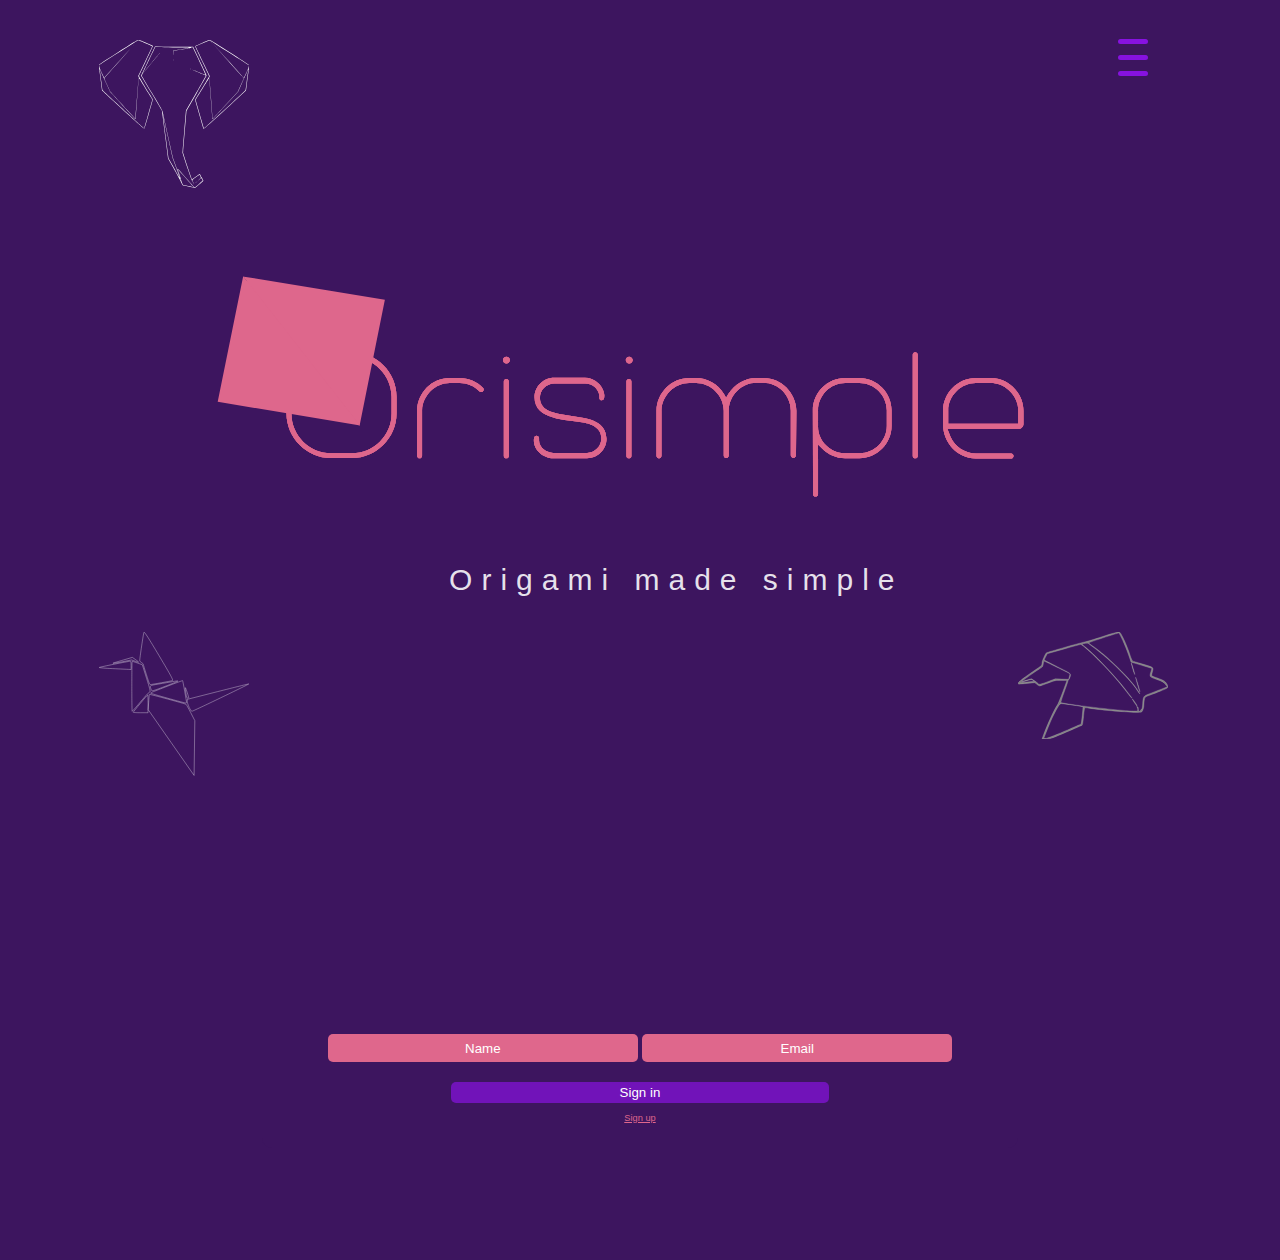
<file: index.html>
<!DOCTYPE html>
<html lang="en">
<head>
    <meta charset="UTF-8">
    <meta name="viewport" content="width=device-width, initial-scale=1.0">
    <link rel="stylesheet" href="style.css">
    <title>Orisimple</title>
    <link rel="shortcut icon" href="./img/short logo.png" type="image/png">
</head>
<body>
    
        <section class="hero">
            <div class="hero_container hero_container-flex">
                <img src="./img/elephant_origami.svg" alt="origami elephant head" class="hero_animal hero_elephant">
                <div class="hero_menu hero_menu--open">
                    <ul class="menu--off list-disp">
                        <li class="hero_menu_item"><a href="#" >Home</a></li>
                        <li class="hero_menu_item"><a href="./about.html" >About Us</a></li>
                        <li class="hero_menu_item"><a href="#" >Contact</a></li>
                    </ul>
                    <div class="menu_burger">
                    </div>
                </div>
            </div>
            <div class="hero_container">
                <!-- <img src="./img/orismple_logo.svg" alt="orisimple logo" class="hero_logo"> -->
                
                <!-- here's the svg starting -->
                <div class="hero_logo">
                    <svg version="1.1"
                    x="0px" y="0px" viewBox="0 0 420 159.7"
                   style="enable-background:new 0 0 420 159.7;" xml:space="preserve">
               <style type="text/css">
                 
               </style>
               <sodipodi:namedview  bordercolor="#666666" borderopacity="1.0" fit-margin-bottom="0" fit-margin-left="0" fit-margin-right="0" fit-margin-top="0" id="base" inkscape:current-layer="layer1" inkscape:cx="494.73332" inkscape:cy="-252.78549" inkscape:document-units="mm" inkscape:pageopacity="0.0" inkscape:pageshadow="2" inkscape:snap-global="false" inkscape:window-height="837" inkscape:window-maximized="1" inkscape:window-width="1600" inkscape:window-x="1358" inkscape:window-y="-8" inkscape:zoom="0.7" pagecolor="#ffffff" showgrid="false">
                  </sodipodi:namedview>
               <g>
                  <g id="text1009">
                      <path id="path1101" class="st0" d="M70.3,59.7c-11.2,0-20.6,9.4-20.6,20.6v7.8c0,11.2,9.3,20.6,20.6,20.6H80
                          c11.1,0,20.6-9.3,20.6-20.6v-7.8c0-11.2-9.4-20.6-20.6-20.6H70.3z M52.1,80.4c0-10,8.3-18.3,18.3-18.3H80
                          c9.9,0,18.3,8.3,18.3,18.3v7.8c0,10-8.3,18.3-18.3,18.3h-9.7c-10,0-18.3-8.3-18.3-18.3V80.4z"/>
                      <path id="path1103" class="st0" d="M110.1,86.8v20.8c0,0.7,0.5,1.2,1.2,1.2c0.6,0,1.1-0.5,1.1-1.2v-21c0.2-6.8,6.1-12.6,12.8-12.6
                          h4.7c3.3,0,6.6,1.4,9,3.8c0.3,0.3,0.5,0.4,0.9,0.4c0.6,0,1.1-0.5,1.1-1.2c0-0.3-0.1-0.6-0.4-0.8c-2.8-2.9-6.7-4.5-10.7-4.5h-4.7
                          C117,71.7,110.2,78.5,110.1,86.8L110.1,86.8z"/>
                      <path id="path1105" class="st0" d="M150.2,107.7c0,0.6,0.5,1.1,1.2,1.1c0.6,0,1.1-0.5,1.1-1.1V73.3c0-0.7-0.5-1.2-1.1-1.2
                          c-0.7,0-1.2,0.5-1.2,1.2V107.7z M151.4,61.8c-0.9,0-1.6,0.7-1.6,1.6c0,0.9,0.7,1.6,1.6,1.6c0.9,0,1.6-0.7,1.6-1.6
                          C153,62.5,152.3,61.8,151.4,61.8z"/>
                      <path id="path1107" class="st0" d="M196.6,80.8c0-0.4,0.1-0.6,0.1-0.9c0-1.8-1.1-4-2.4-5.4l-0.3-0.3c-1.7-1.7-4-2.6-6.3-2.6h-14.3
                          c-4.8,0-9,4-9,9c0,10.7,14.9,10.2,22.6,11.7c3.6,0.7,8.3,2.3,8.3,7.4c0,3.6-3,6.6-6.6,6.6H173c-3.1,0-6.5-2.5-6.5-5.7
                          c0-0.3,0-0.5,0-1c0-0.7-0.5-1.2-1.2-1.2c-1.1,0-1.2,1.4-1.2,2.3c0,4.3,4.4,8.1,9,8.1h15.6c5.1,0,9-4.2,9-9
                          c0-15.9-30.8-5.7-30.8-19c0-3.6,3-6.6,6.6-6.6h14.3c1.8,0,3.4,0.7,4.7,1.9l0.4,0.4c0.8,1,1.5,2.5,1.5,3.6c0,0.2,0,0.4,0,0.8
                          c0,0.6,0.5,1.1,1.1,1.1C196.1,81.9,196.6,81.4,196.6,80.8L196.6,80.8z"/>
                      <path id="path1109" class="st0" d="M206.9,107.7c0,0.6,0.5,1.1,1.2,1.1c0.6,0,1.1-0.5,1.1-1.1V73.3c0-0.7-0.5-1.2-1.1-1.2
                          c-0.7,0-1.2,0.5-1.2,1.2V107.7z M208.2,61.8c-0.9,0-1.6,0.7-1.6,1.6c0,0.9,0.7,1.6,1.6,1.6c0.9,0,1.6-0.7,1.6-1.6
                          C209.7,62.5,209,61.8,208.2,61.8z"/>
                      <path id="path1111" class="st0" d="M285.5,86.8L285.5,86.8c-0.2-8.3-7-15.1-15.2-15.1h-3.2c-5.4,0-10,2.7-13.1,7.4l-1,1.7l-1-1.7
                          c-2.7-4.7-7.8-7.4-13-7.4H236c-8.3,0-15,6.8-15.2,15v20.9c0,0.7,0.5,1.2,1.2,1.2c0.6,0,1.1-0.5,1.1-1.2v-21
                          c0.2-6.8,6.1-12.6,12.8-12.6h3.2c6.8,0,12.8,5.8,12.8,12.8v20.7c0,0.7,0.5,1.2,1.1,1.2c0.7,0,1.2-0.5,1.2-1.2v-21
                          c0.2-6.7,5.8-12.6,12.8-12.6h3.2c6.8,0,12.7,5.7,12.7,12.8v20.7c0,0.7,0.6,1.2,1.2,1.2c0.7,0,1.2-0.5,1.2-1.2L285.5,86.8z"/>
                      <path id="path1113" class="st0" d="M293.2,125.4c0,0.6,0.5,1.1,1.1,1.1c0.7,0,1.2-0.5,1.2-1.1v-23l2,2c2.8,2.8,6.6,4.4,10.5,4.4
                          h6.6c8.1,0,14.9-6.8,14.9-14.9v-7.3c0-8.1-6.8-14.9-14.9-14.9h-6.6c-8.1,0-14.9,6.8-14.9,14.9L293.2,125.4z M295.5,91.7v-5.1
                          c0-6.8,5.7-12.6,12.6-12.6h6.6c6.8,0,12.6,5.7,12.6,12.6v7.3c0,6.8-5.7,12.6-12.6,12.6h-6.6c-6.6,0-12.6-5.5-12.6-12.3V91.7z"/>
                      <path id="path1115" class="st0" d="M339.3,107.7c0,0.6,0.5,1.1,1.1,1.1c0.7,0,1.2-0.5,1.2-1.1V60.9c0-0.6-0.5-1.1-1.2-1.1
                          c-0.6,0-1.1,0.5-1.1,1.1V107.7z"/>
                      <path id="path1117" class="st0" d="M355.3,95.2h33.1c1.1,0,2.1-1,2.1-2.2v-6.1c0-8.3-6.9-15.2-15.2-15.2h-6.8
                          c-8.3,0-15.2,6.9-15.2,15.2v6.1c0,8.4,6.3,15.9,15.2,15.9h16.3c0.6,0,1.1-0.5,1.1-1.2c0-0.6-0.5-1.1-1.1-1.1h-16.3
                          c-4.9,0-9.7-3-11.7-7.6L355.3,95.2z M388.1,92.8h-32.4v-6c0-7,6-12.8,12.8-12.8h6.8c6.9,0,12.8,5.9,12.8,12.8L388.1,92.8z"/>
                  </g>
                  
                      <g id="g1015" transform="matrix(0.53790207,-0.33918676,0.376565,0.48450939,-122.46561,148.49809)" inkscape:export-xdpi="96" inkscape:export-ydpi="96">
                      <path id="path1011" inkscape:connector-curvature="0" class="st1" d="M309.7,100.7l-35-102.7L312-18l31.6,16.6l-32.9,101.6
                          L309.7,100.7z"/>
                      <path id="path1013" inkscape:connector-curvature="0" class="st2" d="M291.8-18.8l17.5-16l17.1,15.7c9.4,8.6,17.4,16,17.8,16.3
                          c0.6,0.5-2,8.8-16.5,53.7c-9.5,29.2-17.3,53.1-17.5,53.1c-0.4,0-36-105.1-36-106.1C274.2-2.5,282.1-10.1,291.8-18.8z M292.4,49.9
                          l17.3,50.8l-0.3-6.7c-0.2-6.3-2.2-64.3-2.9-87.4l-0.3-10.3l-4.6,0.3c-2.5,0.2-9.5,0.6-15.5,0.9c-7.2,0.4-10.9,0.8-10.9,1.1
                          C275.2-1.1,282.9,22,292.4,49.9L292.4,49.9z M327.2,49.4l16.5-50.8l-1.3-0.3c-1.1-0.3-25.9-1.9-29.2-1.9l-1.1,0l0,13.5
                          c0,7.4-0.3,27.6-0.6,44.7c-0.3,17.2-0.6,34.5-0.6,38.4l0,7.2L327.2,49.4z"/>
                  </g>
                  <g id="text1019">
                      <path id="path1082" class="st0" d="M70.3,59.7c-11.2,0-20.6,9.4-20.6,20.6v7.8c0,11.2,9.3,20.6,20.6,20.6H80
                          c11.1,0,20.6-9.3,20.6-20.6v-7.8c0-11.2-9.4-20.6-20.6-20.6H70.3z M52.1,80.4c0-10,8.3-18.3,18.3-18.3H80
                          c9.9,0,18.3,8.3,18.3,18.3v7.8c0,10-8.3,18.3-18.3,18.3h-9.7c-10,0-18.3-8.3-18.3-18.3V80.4z"/>
                      <path id="path1084" class="st0" d="M110.1,86.8v20.8c0,0.7,0.5,1.2,1.2,1.2c0.6,0,1.1-0.5,1.1-1.2v-21c0.2-6.8,6.1-12.6,12.8-12.6
                          h4.7c3.3,0,6.6,1.4,9,3.8c0.3,0.3,0.5,0.4,0.9,0.4c0.6,0,1.1-0.5,1.1-1.2c0-0.3-0.1-0.6-0.4-0.8c-2.8-2.9-6.7-4.5-10.7-4.5h-4.7
                          C117,71.7,110.2,78.5,110.1,86.8L110.1,86.8z"/>
                      <path id="path1086" class="st0" d="M150.2,107.7c0,0.6,0.5,1.1,1.2,1.1c0.6,0,1.1-0.5,1.1-1.1V73.3c0-0.7-0.5-1.2-1.1-1.2
                          c-0.7,0-1.2,0.5-1.2,1.2V107.7z M151.4,61.8c-0.9,0-1.6,0.7-1.6,1.6c0,0.9,0.7,1.6,1.6,1.6c0.9,0,1.6-0.7,1.6-1.6
                          C153,62.5,152.3,61.8,151.4,61.8z"/>
                      <path id="path1088" class="st0" d="M196.6,80.8c0-0.4,0.1-0.6,0.1-0.9c0-1.8-1.1-4-2.4-5.4l-0.3-0.3c-1.7-1.7-4-2.6-6.3-2.6h-14.3
                          c-4.8,0-9,4-9,9c0,10.7,14.9,10.2,22.6,11.7c3.6,0.7,8.3,2.3,8.3,7.4c0,3.6-3,6.6-6.6,6.6H173c-3.1,0-6.5-2.5-6.5-5.7
                          c0-0.3,0-0.5,0-1c0-0.7-0.5-1.2-1.2-1.2c-1.1,0-1.2,1.4-1.2,2.3c0,4.3,4.4,8.1,9,8.1h15.6c5.1,0,9-4.2,9-9
                          c0-15.9-30.8-5.7-30.8-19c0-3.6,3-6.6,6.6-6.6h14.3c1.8,0,3.4,0.7,4.7,1.9l0.4,0.4c0.8,1,1.5,2.5,1.5,3.6c0,0.2,0,0.4,0,0.8
                          c0,0.6,0.5,1.1,1.1,1.1C196.1,81.9,196.6,81.4,196.6,80.8L196.6,80.8z"/>
                      <path id="path1090" class="st0" d="M206.9,107.7c0,0.6,0.5,1.1,1.2,1.1c0.6,0,1.1-0.5,1.1-1.1V73.3c0-0.7-0.5-1.2-1.1-1.2
                          c-0.7,0-1.2,0.5-1.2,1.2V107.7z M208.2,61.8c-0.9,0-1.6,0.7-1.6,1.6c0,0.9,0.7,1.6,1.6,1.6c0.9,0,1.6-0.7,1.6-1.6
                          C209.7,62.5,209,61.8,208.2,61.8z"/>
                      <path id="path1092" class="st0" d="M285.5,86.8L285.5,86.8c-0.2-8.3-7-15.1-15.2-15.1h-3.2c-5.4,0-10,2.7-13.1,7.4l-1,1.7l-1-1.7
                          c-2.7-4.7-7.8-7.4-13-7.4H236c-8.3,0-15,6.8-15.2,15v20.9c0,0.7,0.5,1.2,1.2,1.2c0.6,0,1.1-0.5,1.1-1.2v-21
                          c0.2-6.8,6.1-12.6,12.8-12.6h3.2c6.8,0,12.8,5.8,12.8,12.8v20.7c0,0.7,0.5,1.2,1.1,1.2c0.7,0,1.2-0.5,1.2-1.2v-21
                          c0.2-6.7,5.8-12.6,12.8-12.6h3.2c6.8,0,12.7,5.7,12.7,12.8v20.7c0,0.7,0.6,1.2,1.2,1.2c0.7,0,1.2-0.5,1.2-1.2L285.5,86.8z"/>
                      <path id="path1094" class="st0" d="M293.2,125.4c0,0.6,0.5,1.1,1.1,1.1c0.7,0,1.2-0.5,1.2-1.1v-23l2,2c2.8,2.8,6.6,4.4,10.5,4.4
                          h6.6c8.1,0,14.9-6.8,14.9-14.9v-7.3c0-8.1-6.8-14.9-14.9-14.9h-6.6c-8.1,0-14.9,6.8-14.9,14.9L293.2,125.4z M295.5,91.7v-5.1
                          c0-6.8,5.7-12.6,12.6-12.6h6.6c6.8,0,12.6,5.7,12.6,12.6v7.3c0,6.8-5.7,12.6-12.6,12.6h-6.6c-6.6,0-12.6-5.5-12.6-12.3V91.7z"/>
                      <path id="path1096" class="st0" d="M339.3,107.7c0,0.6,0.5,1.1,1.1,1.1c0.7,0,1.2-0.5,1.2-1.1V60.9c0-0.6-0.5-1.1-1.2-1.1
                          c-0.6,0-1.1,0.5-1.1,1.1V107.7z"/>
                      <path id="path1098" class="st0" d="M355.3,95.2h33.1c1.1,0,2.1-1,2.1-2.2v-6.1c0-8.3-6.9-15.2-15.2-15.2h-6.8
                          c-8.3,0-15.2,6.9-15.2,15.2v6.1c0,8.4,6.3,15.9,15.2,15.9h16.3c0.6,0,1.1-0.5,1.1-1.2c0-0.6-0.5-1.1-1.1-1.1h-16.3
                          c-4.9,0-9.7-3-11.7-7.6L355.3,95.2z M388.1,92.8h-32.4v-6c0-7,6-12.8,12.8-12.8h6.8c6.9,0,12.8,5.9,12.8,12.8L388.1,92.8z"/>
                  </g>
                  
                      <g id="g1025" transform="matrix(0.53790207,-0.33918676,0.376565,0.48450939,-122.46561,148.49809)" inkscape:export-xdpi="96" inkscape:export-ydpi="96">
                      <path id="path1021" inkscape:connector-curvature="0" class="st1" d="M309.7,100.7l-35-102.7L312-18l31.6,16.6l-32.9,101.6
                          L309.7,100.7z"/>
                      <path id="path1023" inkscape:connector-curvature="0" class="st2" d="M291.8-18.8l17.5-16l17.1,15.7c9.4,8.6,17.4,16,17.8,16.3
                          c0.6,0.5-2,8.8-16.5,53.7c-9.5,29.2-17.3,53.1-17.5,53.1c-0.4,0-36-105.1-36-106.1C274.2-2.5,282.1-10.1,291.8-18.8z M292.4,49.9
                          l17.3,50.8l-0.3-6.7c-0.2-6.3-2.2-64.3-2.9-87.4l-0.3-10.3l-4.6,0.3c-2.5,0.2-9.5,0.6-15.5,0.9c-7.2,0.4-10.9,0.8-10.9,1.1
                          C275.2-1.1,282.9,22,292.4,49.9L292.4,49.9z M327.2,49.4l16.5-50.8l-1.3-0.3c-1.1-0.3-25.9-1.9-29.2-1.9l-1.1,0l0,13.5
                          c0,7.4-0.3,27.6-0.6,44.7c-0.3,17.2-0.6,34.5-0.6,38.4l0,7.2L327.2,49.4z"/>
                  </g>
                  <g id="text1029">
                      <path id="path1063" class="st0" d="M70.3,59.7c-11.2,0-20.6,9.4-20.6,20.6v7.8c0,11.2,9.3,20.6,20.6,20.6H80
                          c11.1,0,20.6-9.3,20.6-20.6v-7.8c0-11.2-9.4-20.6-20.6-20.6H70.3z M52.1,80.4c0-10,8.3-18.3,18.3-18.3H80
                          c9.9,0,18.3,8.3,18.3,18.3v7.8c0,10-8.3,18.3-18.3,18.3h-9.7c-10,0-18.3-8.3-18.3-18.3V80.4z"/>
                      <path id="path1065" class="st0" d="M110.1,86.8v20.8c0,0.7,0.5,1.2,1.2,1.2c0.6,0,1.1-0.5,1.1-1.2v-21c0.2-6.8,6.1-12.6,12.8-12.6
                          h4.7c3.3,0,6.6,1.4,9,3.8c0.3,0.3,0.5,0.4,0.9,0.4c0.6,0,1.1-0.5,1.1-1.2c0-0.3-0.1-0.6-0.4-0.8c-2.8-2.9-6.7-4.5-10.7-4.5h-4.7
                          C117,71.7,110.2,78.5,110.1,86.8L110.1,86.8z"/>
                      <path id="path1067" class="st0" d="M150.2,107.7c0,0.6,0.5,1.1,1.2,1.1c0.6,0,1.1-0.5,1.1-1.1V73.3c0-0.7-0.5-1.2-1.1-1.2
                          c-0.7,0-1.2,0.5-1.2,1.2V107.7z M151.4,61.8c-0.9,0-1.6,0.7-1.6,1.6c0,0.9,0.7,1.6,1.6,1.6c0.9,0,1.6-0.7,1.6-1.6
                          C153,62.5,152.3,61.8,151.4,61.8z"/>
                      <path id="path1069" class="st0" d="M196.6,80.8c0-0.4,0.1-0.6,0.1-0.9c0-1.8-1.1-4-2.4-5.4l-0.3-0.3c-1.7-1.7-4-2.6-6.3-2.6h-14.3
                          c-4.8,0-9,4-9,9c0,10.7,14.9,10.2,22.6,11.7c3.6,0.7,8.3,2.3,8.3,7.4c0,3.6-3,6.6-6.6,6.6H173c-3.1,0-6.5-2.5-6.5-5.7
                          c0-0.3,0-0.5,0-1c0-0.7-0.5-1.2-1.2-1.2c-1.1,0-1.2,1.4-1.2,2.3c0,4.3,4.4,8.1,9,8.1h15.6c5.1,0,9-4.2,9-9
                          c0-15.9-30.8-5.7-30.8-19c0-3.6,3-6.6,6.6-6.6h14.3c1.8,0,3.4,0.7,4.7,1.9l0.4,0.4c0.8,1,1.5,2.5,1.5,3.6c0,0.2,0,0.4,0,0.8
                          c0,0.6,0.5,1.1,1.1,1.1C196.1,81.9,196.6,81.4,196.6,80.8L196.6,80.8z"/>
                      <path id="path1071" class="st0" d="M206.9,107.7c0,0.6,0.5,1.1,1.2,1.1c0.6,0,1.1-0.5,1.1-1.1V73.3c0-0.7-0.5-1.2-1.1-1.2
                          c-0.7,0-1.2,0.5-1.2,1.2V107.7z M208.2,61.8c-0.9,0-1.6,0.7-1.6,1.6c0,0.9,0.7,1.6,1.6,1.6c0.9,0,1.6-0.7,1.6-1.6
                          C209.7,62.5,209,61.8,208.2,61.8z"/>
                      <path id="path1073" class="st0" d="M285.5,86.8L285.5,86.8c-0.2-8.3-7-15.1-15.2-15.1h-3.2c-5.4,0-10,2.7-13.1,7.4l-1,1.7l-1-1.7
                          c-2.7-4.7-7.8-7.4-13-7.4H236c-8.3,0-15,6.8-15.2,15v20.9c0,0.7,0.5,1.2,1.2,1.2c0.6,0,1.1-0.5,1.1-1.2v-21
                          c0.2-6.8,6.1-12.6,12.8-12.6h3.2c6.8,0,12.8,5.8,12.8,12.8v20.7c0,0.7,0.5,1.2,1.1,1.2c0.7,0,1.2-0.5,1.2-1.2v-21
                          c0.2-6.7,5.8-12.6,12.8-12.6h3.2c6.8,0,12.7,5.7,12.7,12.8v20.7c0,0.7,0.6,1.2,1.2,1.2c0.7,0,1.2-0.5,1.2-1.2L285.5,86.8z"/>
                      <path id="path1075" class="st0" d="M293.2,125.4c0,0.6,0.5,1.1,1.1,1.1c0.7,0,1.2-0.5,1.2-1.1v-23l2,2c2.8,2.8,6.6,4.4,10.5,4.4
                          h6.6c8.1,0,14.9-6.8,14.9-14.9v-7.3c0-8.1-6.8-14.9-14.9-14.9h-6.6c-8.1,0-14.9,6.8-14.9,14.9L293.2,125.4z M295.5,91.7v-5.1
                          c0-6.8,5.7-12.6,12.6-12.6h6.6c6.8,0,12.6,5.7,12.6,12.6v7.3c0,6.8-5.7,12.6-12.6,12.6h-6.6c-6.6,0-12.6-5.5-12.6-12.3V91.7z"/>
                      <path id="path1077" class="st0" d="M339.3,107.7c0,0.6,0.5,1.1,1.1,1.1c0.7,0,1.2-0.5,1.2-1.1V60.9c0-0.6-0.5-1.1-1.2-1.1
                          c-0.6,0-1.1,0.5-1.1,1.1V107.7z"/>
                      <path id="path1079" class="st0" d="M355.3,95.2h33.1c1.1,0,2.1-1,2.1-2.2v-6.1c0-8.3-6.9-15.2-15.2-15.2h-6.8
                          c-8.3,0-15.2,6.9-15.2,15.2v6.1c0,8.4,6.3,15.9,15.2,15.9h16.3c0.6,0,1.1-0.5,1.1-1.2c0-0.6-0.5-1.1-1.1-1.1h-16.3
                          c-4.9,0-9.7-3-11.7-7.6L355.3,95.2z M388.1,92.8h-32.4v-6c0-7,6-12.8,12.8-12.8h6.8c6.9,0,12.8,5.9,12.8,12.8L388.1,92.8z"/>
                  </g>
                  
                      <g id="g1035" transform="matrix(0.53790207,-0.33918676,0.376565,0.48450939,-122.46561,148.49809)" inkscape:export-xdpi="96" inkscape:export-ydpi="96">
                      <path id="path1031" inkscape:connector-curvature="0" class="st1" d="M309.7,100.7l-35-102.7L312-18l31.6,16.6l-32.9,101.6
                          L309.7,100.7z"/>
                      <path id="path1033" inkscape:connector-curvature="0" class="st2" d="M291.8-18.8l17.5-16l17.1,15.7c9.4,8.6,17.4,16,17.8,16.3
                          c0.6,0.5-2,8.8-16.5,53.7c-9.5,29.2-17.3,53.1-17.5,53.1c-0.4,0-36-105.1-36-106.1C274.2-2.5,282.1-10.1,291.8-18.8z M292.4,49.9
                          l17.3,50.8l-0.3-6.7c-0.2-6.3-2.2-64.3-2.9-87.4l-0.3-10.3l-4.6,0.3c-2.5,0.2-9.5,0.6-15.5,0.9c-7.2,0.4-10.9,0.8-10.9,1.1
                          C275.2-1.1,282.9,22,292.4,49.9L292.4,49.9z M327.2,49.4l16.5-50.8l-1.3-0.3c-1.1-0.3-25.9-1.9-29.2-1.9l-1.1,0l0,13.5
                          c0,7.4-0.3,27.6-0.6,44.7c-0.3,17.2-0.6,34.5-0.6,38.4l0,7.2L327.2,49.4z"/>
                  </g>
               </g>
               <path id="right-fold" inkscape:connector-curvature="0" class="st3" d="M30.1,24.8L30,25.1l53.3,68.2l0.2,0.4l11.7-58.2L30.1,24.8z"/>
               <path id="left-fold" inkscape:connector-curvature="0" class="st3" d="M83.1,93.5l0.1-0.4L29.9,24.9l-0.2-0.4L17.9,82.7L83.1,93.5z"/>
               </svg>
               <!-- here's the svg ending -->
                </div>
                <h3 class="hero_tagline">Origami made simple</h3>
            </div>
            <div class="hero_container hero_container-flex ">
                <img src="./img/crane_origami.svg" alt="origami crane" class="hero_animal">
                <img src="./img/frog_origami.svg" alt="origami frog" class="hero_animal">
            </div>
        </section>
        <section class="signin">
            <form action="" class="signin_form">
                <input type="text" class="signin_input" placeholder="Name">
                <input type="text" class="signin_input" placeholder="Email">
                <button class="signin_btn">Sign in</button>
                <p class="signin_signup">Sign up</p>
            </form>
        </section>
    
    <script src="./script.js"></script>
</body>
</html>
</file>
<file: style.css>
/* variables */
:root {
    --primary-color:#3d155f;
    --secondary-color: #df678c;
    --complementary-purple: #8712E0;
}

/* default resets */
*{
    margin: 0;
    padding: 0;
    box-sizing: border-box;
}

/* fonts*/
@import url('https://fonts.googleapis.com/css2?family=Open+Sans:ital,wght@0,300;0,400;0,600;0,700;1,300;1,400;1,600;1,700&display=swap');

body {
    width: 100%;
    background-color: var(--primary-color);
    font-family: 'Open Sans', sans-serif;
    overflow-x: hidden;
}

a {
    outline: none;
    text-decoration: none;
    color: white;
}


/*mobile-first*/

.hero {
    width: 99%;
    padding: 5px;
}

.hero_container {
    width:85%;
    margin: 35px auto;
    text-align: center;
}
.hero_container-flex {
    display: flex;
    justify-content: space-between;
    align-items: flex-start;
}

.hero_menu {
    position: relative;
    display: flex;
    justify-content: center;
    align-items: center;
    width: 10%;
    flex-shrink: 0;
    cursor: pointer;
    transition: all .5s ease-in-out;
    margin-top: 5px;
    
}

.list-disp {
    display:flex;
    color: white;
    list-style-type: none;
    justify-content: space-between;
    transition: all .5s ease-in-out
}


.hero_menu_item {
    padding: 0 .5em;
    margin: 0 .2em;
    border-top: 1px solid var(--complementary-purple) ;
    font-size: 15px;
    border-radius: 5px 5px 0 0;
}

.hero_menu_item:hover {
    background-color: rgba(135, 18, 224, 0.7);
}
.menu_burger {
    width: 30px;
    height: 5px;
    position: absolute;
    right: 20px;
    top: 10px;
    border-radius: 5px;
    background: var(--complementary-purple);
    transition: all .5s ease-in-out;
}

.menu_burger::before, .menu_burger::after {
    content: '';
    display: block;
    position: absolute;
    width: 30px;
    height: 5px;
    border-radius: 5px;
    background: var(--complementary-purple);
    transition: all .5s ease-in-out;
}

.menu_burger::before {
    transform: translateY(-16px);
}

.menu_burger::after {
    transform: translateY(16px);
}

/* Menu_burger animation */
.menu--open {
    display: flex;
    width: 100%;
    justify-content: space-between;
}

.menu--off {
    display:none;
}
.menu--open .menu_burger {
    transform: translateX(-15px);
    background: transparent;
}

.menu--open .menu_burger::before {
    transform: rotate(45deg) translate(10px, -10px)
}

.menu--open .menu_burger::after {
    transform: rotate(-45deg) translate(10px, 10px)
}



.hero_animal {
    display: inline-block;
    width: 30%;
    min-width: 15px;
    max-width: 150px;
}

.hero_logo {
    width: 85%;
    min-width: 170px;
    margin: 0 auto;
}

.hero_tagline {
    margin: -10px 0 10px 0;
    color: rgba(255, 255, 255, 0.877);
    width: 90%;
    font-size: 3.7vw;
    font-weight: 400;
    letter-spacing: .3em;
    margin-left: 9%;
}

.signin {
    background-color: var(--secondary-color);
    height: 40vh;
    width: 100%;
    margin: 0;
}

.signin_form {
    background-color: var(--primary-color);
    width: 70%;
    margin: -1px auto;
    border-radius: 0 0 10px 10px;
    text-align: center;
    padding: 25px 0;
    box-shadow: 0px 4px 4px rgba(0, 0, 0, 0.25);
}

.signin_input {
    display: block;
    color: white;
    padding: .5em .75em;
    margin: 10px auto;
    width: 65%;
    border-radius: 5px;
    border:none;
    background-color: var(--secondary-color);
    outline: 0;
    text-align: center;
    font-weight: 200;
}

.signin_input::placeholder {
    color: white;
}

.signin_btn {
    color:white;
    background-color: rgba(135, 18, 224, 0.7);
    padding: .2em .5em;
    border:none;
    border-radius: 5px;
    margin: 10px 0;
    outline: none;
    cursor: pointer;
}

.signin_btn:hover {
    background-color:var(--complementary-purple);
    color: white;
}

.signin_signup {
    color:var(--secondary-color);
    font-size: .58rem;
    text-decoration: underline;
    cursor: pointer;
}

/* Small Tablets */
@media screen and (min-width:545px) {
    .signin_input {
        display: inline-block;
        width: 41%;
    }
    .signin_btn {
        display: block;
        width: 50%;
        margin: 10px auto;
    }
}

/* Large Tablets */
@media screen and (min-width: 900px) {
    .hero_menu_item {
        font-size: 23px;
    }

    .hero_tagline {
        font-size: 30px;
    }
}

/* Desktop */
@media screen and (min-width:1120px ) {
    .hero {
        height:100vh;
    }
    .signin {
       background-color: var(--primary-color);
       padding: 100px;
    }

    .signin_form {
        box-shadow: none;
    }
}

/* Animation */
.st0{fill:#DE668C;}
.st1{fill:#3D145F;stroke:#3C145F;stroke-width:0.1721;}
.st2{fill:#DE678C;stroke:#3C145F;stroke-width:0.1721;}
.st3{fill:#DE678C;}


@keyframes fold {
    from{ fill:#DE678C}
    to{fill: transparent}
}

#left-fold{
    
    animation-name: fold;
    animation-duration: 1s;
    animation-timing-function: ease-in-out;
    animation-delay: 1.5s;
    animation-fill-mode: forwards;
    transition: fill 2s;
}

#right-fold{
    
    animation-name: fold;
    animation-duration: 1s;
    animation-timing-function: ease-in-out;
    animation-delay: .75s;
    animation-fill-mode: forwards;
    transition: fill 1s;
}
</file>
